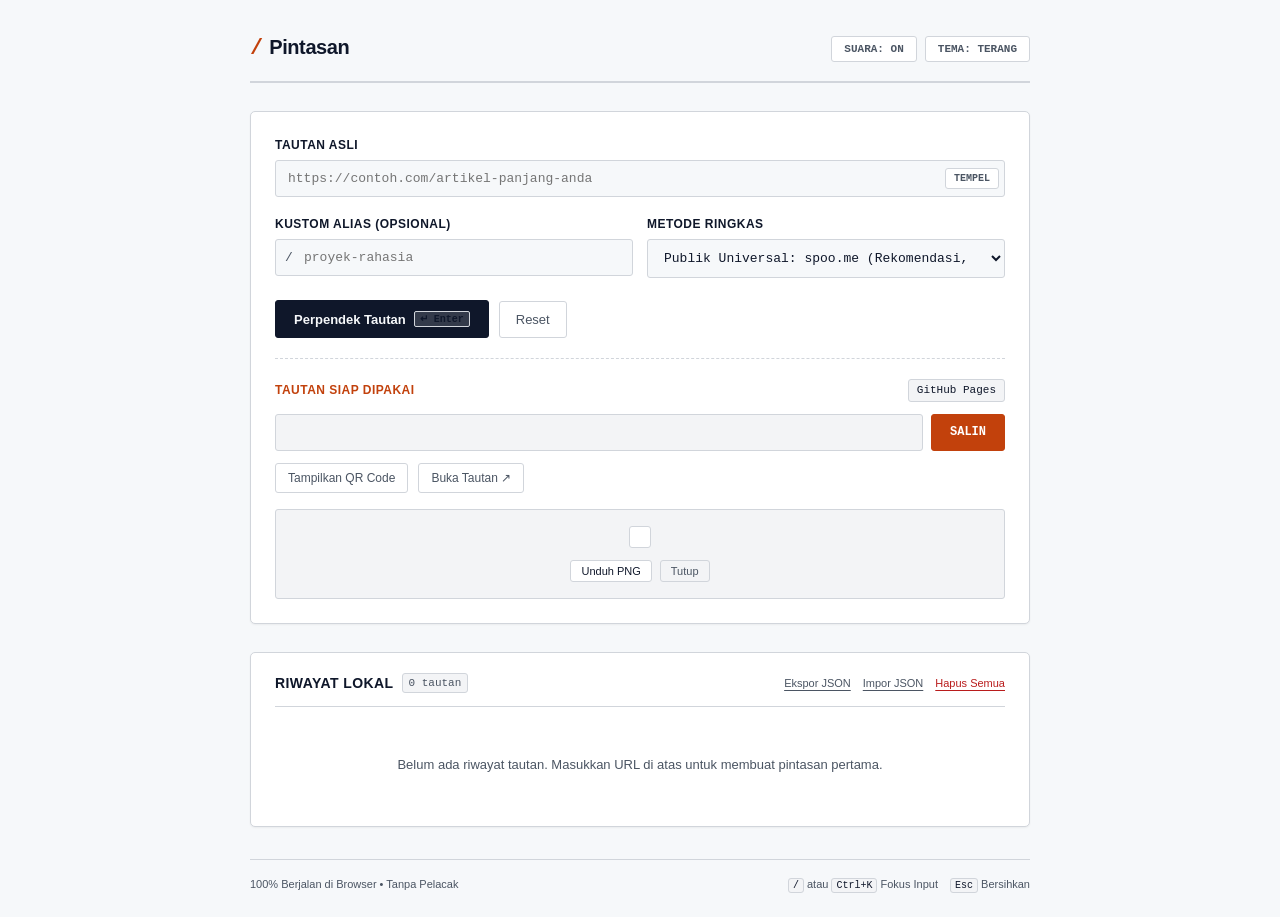
<file: index.html>
<!DOCTYPE html>
<html lang="id">
<head>
  <meta charset="UTF-8">
  <meta name="viewport" content="width=device-width, initial-scale=1.0">
  <title>Pintasan &mdash; Penyingkat Tautan</title>
  <link rel="stylesheet" href="style.css">
  <script>
    // Penanganan redirect instan bila tautan dibuka dengan parameter atau hash
    (function () {
      const hash = window.location.hash;
      const search = window.location.search;
      const params = new URLSearchParams(search);

      // Cek parameter ?go=, ?to=, atau ?url=
      const directParam = params.get('go') || params.get('to') || params.get('url');
      if (directParam) {
        try {
          let target = decodeURIComponent(directParam);
          if (!target.startsWith('http://') && !target.startsWith('https://')) {
            target = decodeURIComponent(atob(target));
          }
          if (target.startsWith('http://') || target.startsWith('https://')) {
            window.location.replace(target);
            return;
          }
        } catch (e) {}
      }

      // Cek hash yang mengandung query go (misal: #/custom-alias?go=<base64>)
      if (hash.includes('?go=') || hash.includes('&go=')) {
        try {
          const match = hash.match(/[?&]go=([^&]+)/);
          if (match && match[1]) {
            const target = decodeURIComponent(atob(decodeURIComponent(match[1])));
            if (target.startsWith('http://') || target.startsWith('https://')) {
              window.location.replace(target);
              return;
            }
          }
        } catch (e) {}
      }

      // Cek hash #go:<base64>
      if (hash.startsWith('#go:')) {
        try {
          const raw = hash.slice(4);
          const target = decodeURIComponent(atob(raw));
          if (target.startsWith('http://') || target.startsWith('https://')) {
            window.location.replace(target);
            return;
          }
        } catch (e) {}
      }

      // Cek slug lokal dari hash #/slug jika ada di storage pembuat
      if (hash.startsWith('#/')) {
        const cleanHash = hash.split('?')[0];
        const slug = cleanHash.slice(2).trim();
        if (slug) {
          try {
            const rawData = localStorage.getItem('pintasan_links_v1');
            if (rawData) {
              const list = JSON.parse(rawData);
              const found = list.find(item => item.slug && item.slug.toLowerCase() === slug.toLowerCase());
              if (found && found.originalUrl) {
                found.clicks = (found.clicks || 0) + 1;
                localStorage.setItem('pintasan_links_v1', JSON.stringify(list));
                window.location.replace(found.originalUrl);
                return;
              }
            }
          } catch (e) {}
        }
      }
    })();
  </script>
</head>
<body>
  <div class="app-layout">
    <header class="app-header">
      <div class="brand">
        <span class="brand-symbol">/</span>
        <h1 class="brand-title">Pintasan</h1>
      </div>
      <div class="header-actions">
        <button id="btn-sound" class="btn-tool" type="button" title="Efek Suara Tik (Aktif/Mati)" aria-label="Toggle suara">
          <span id="sound-indicator" class="tool-label">SUARA: ON</span>
        </button>
        <button id="btn-theme" class="btn-tool" type="button" title="Ganti Tema" aria-label="Ganti tema">
          <span id="theme-indicator" class="tool-label">TEMA</span>
        </button>
      </div>
    </header>

    <main class="app-main">
      <section class="tool-panel">
        <form id="shorten-form" class="shorten-form" autocomplete="off">
          <div class="field-block">
            <div class="field-header">
              <label for="url-input" class="field-label">Tautan Asli</label>
              <span id="domain-preview" class="domain-tag" hidden></span>
            </div>
            <div class="input-wrap">
              <input
                id="url-input"
                name="url"
                type="text"
                class="text-input"
                placeholder="https://contoh.com/artikel-panjang-anda"
                required
                spellcheck="false"
              >
              <button id="btn-paste" class="btn-action-inline" type="button" title="Tempel dari Clipboard">
                TEMPEL
              </button>
            </div>
          </div>

          <div class="form-row">
            <div class="field-block flex-1">
              <label for="custom-slug" class="field-label">Kustom Alias (Opsional)</label>
              <div class="input-wrap slug-wrap">
                <span class="slug-prefix">/</span>
                <input
                  id="custom-slug"
                  name="slug"
                  type="text"
                  class="text-input slug-input"
                  placeholder="proyek-rahasia"
                  pattern="[a-zA-Z0-9_-]+"
                  maxlength="40"
                  spellcheck="false"
                >
              </div>
            </div>

            <div class="field-block flex-1">
              <label for="engine-select" class="field-label">Metode Ringkas</label>
              <select id="engine-select" class="select-input">
                <option value="spoo" selected>Publik Universal: spoo.me (Rekomendasi, Kustom Alias)</option>
                <option value="dagd">Publik Alternatif: da.gd</option>
                <option value="direct">GitHub Pages Mandiri (#go:base64)</option>
              </select>
            </div>
          </div>

          <div class="form-actions">
            <button id="btn-submit" type="submit" class="btn-primary">
              <span class="btn-text">Perpendek Tautan</span>
              <kbd class="btn-kbd">↵ Enter</kbd>
            </button>
            <button id="btn-clear" type="button" class="btn-secondary" title="Bersihkan input">
              Reset
            </button>
          </div>
        </form>

        <div id="result-box" class="result-box" hidden>
          <div class="result-header">
            <span class="result-title">Tautan Siap Dipakai</span>
            <span id="result-engine" class="engine-badge">GitHub Pages</span>
          </div>

          <div class="result-display">
            <input id="result-url" type="text" class="result-input" readonly>
            <button id="btn-copy-result" type="button" class="btn-copy">
              SALIN
            </button>
          </div>

          <div class="result-options">
            <button id="btn-show-qr" type="button" class="btn-opt">
              Tampilkan QR Code
            </button>
            <a id="btn-visit-result" href="#" target="_blank" rel="noopener noreferrer" class="btn-opt">
              Buka Tautan ↗
            </a>
          </div>

          <div id="qr-container" class="qr-panel" hidden>
            <div class="qr-canvas-wrap">
              <div id="qr-code-box"></div>
            </div>
            <div class="qr-actions">
              <button id="btn-download-qr" type="button" class="btn-sm">Unduh PNG</button>
              <button id="btn-close-qr" type="button" class="btn-sm btn-ghost">Tutup</button>
            </div>
          </div>
        </div>
      </section>

      <section class="history-panel">
        <div class="panel-bar">
          <div class="bar-info">
            <h2 class="panel-heading">Riwayat Lokal</h2>
            <span id="history-count" class="counter-tag">0 tautan</span>
          </div>
          <div class="bar-actions">
            <button id="btn-export" type="button" class="btn-link" title="Simpan data ke file JSON">Ekspor JSON</button>
            <label class="btn-link file-label" title="Muat data dari file JSON">
              Impor JSON
              <input id="input-import" type="file" accept=".json" hidden>
            </label>
            <button id="btn-clear-history" type="button" class="btn-link danger" title="Hapus semua riwayat">Hapus Semua</button>
          </div>
        </div>

        <div id="history-empty" class="empty-state">
          <p class="empty-msg">Belum ada riwayat tautan. Masukkan URL di atas untuk membuat pintasan pertama.</p>
        </div>

        <div id="history-table-wrap" class="table-wrap" hidden>
          <table class="data-table">
            <thead>
              <tr>
                <th scope="col" style="width: 32%;">Tautan Pendek</th>
                <th scope="col" style="width: 40%;">Tujuan Asli</th>
                <th scope="col" style="width: 12%;">Klik</th>
                <th scope="col" style="width: 16%;">Aksi</th>
              </tr>
            </thead>
            <tbody id="history-tbody"></tbody>
          </table>
        </div>
      </section>
    </main>

    <footer class="app-footer">
      <div class="footer-left">
        <span class="footer-status">100% Berjalan di Browser &bull; Tanpa Pelacak</span>
      </div>
      <div class="footer-shortcuts">
        <span class="shortcut-item"><kbd>/</kbd> atau <kbd>Ctrl+K</kbd> Fokus Input</span>
        <span class="shortcut-item"><kbd>Esc</kbd> Bersihkan</span>
      </div>
    </footer>
  </div>

  <div id="toast" class="toast" role="status" aria-live="polite" hidden></div>

  <script src="qrcode.min.js"></script>
  <script src="app.js"></script>
</body>
</html>
</file>
<file: style.css>
/* Pintasan - Utilitarian URL Shortener Stylesheet */
:root {
  --bg: #f6f8fa;
  --surface: #ffffff;
  --surface-alt: #f3f4f6;
  --border: #d1d5db;
  --border-focus: #111827;
  --text: #0f172a;
  --text-muted: #4b5563;
  --accent: #c2410c;
  --accent-hover: #9a3412;
  --accent-text: #ffffff;
  --danger: #b91c1c;
  --danger-hover: #991b1b;
  --radius-sm: 3px;
  --radius-md: 5px;
  --font-sans: -apple-system, BlinkMacSystemFont, "Segoe UI", Roboto, "Helvetica Neue", sans-serif;
  --font-mono: "JetBrains Mono", "SFMono-Regular", Consolas, "Liberation Mono", Menlo, monospace;
  --shadow-subtle: 0 1px 2px 0 rgba(0, 0, 0, 0.05);
}

[data-theme="dark"] {
  --bg: #090d16;
  --surface: #111827;
  --surface-alt: #1f2937;
  --border: #374151;
  --border-focus: #f3f4f6;
  --text: #f1f5f9;
  --text-muted: #94a3b8;
  --accent: #ea580c;
  --accent-hover: #f97316;
  --accent-text: #ffffff;
  --danger: #ef4444;
  --danger-hover: #dc2626;
  --shadow-subtle: 0 1px 3px 0 rgba(0, 0, 0, 0.4);
}

*, *::before, *::after {
  box-sizing: border-box;
  margin: 0;
  padding: 0;
}

body {
  font-family: var(--font-sans);
  background-color: var(--bg);
  color: var(--text);
  line-height: 1.5;
  font-size: 14px;
  -webkit-font-smoothing: antialiased;
}

.app-layout {
  max-width: 820px;
  margin: 0 auto;
  min-height: 100vh;
  display: flex;
  flex-direction: column;
  padding: 32px 20px 24px;
}

/* Header */
.app-header {
  display: flex;
  justify-content: space-between;
  align-items: center;
  border-bottom: 2px solid var(--border);
  padding-bottom: 16px;
  margin-bottom: 28px;
}

.brand {
  display: flex;
  align-items: baseline;
  gap: 6px;
}

.brand-symbol {
  font-family: var(--font-mono);
  font-size: 22px;
  font-weight: 700;
  color: var(--accent);
}

.brand-title {
  font-size: 20px;
  font-weight: 700;
  letter-spacing: -0.02em;
}

.header-actions {
  display: flex;
  gap: 8px;
}

.btn-tool {
  background: var(--surface);
  border: 1px solid var(--border);
  padding: 6px 12px;
  border-radius: var(--radius-sm);
  font-family: var(--font-mono);
  font-size: 11px;
  font-weight: 600;
  color: var(--text-muted);
  cursor: pointer;
  transition: all 0.15s ease;
}

.btn-tool:hover {
  color: var(--text);
  border-color: var(--border-focus);
}

/* Main panels */
.app-main {
  flex: 1;
  display: flex;
  flex-direction: column;
  gap: 28px;
}

.tool-panel {
  background: var(--surface);
  border: 1px solid var(--border);
  border-radius: var(--radius-md);
  padding: 24px;
  box-shadow: var(--shadow-subtle);
}

.shorten-form {
  display: flex;
  flex-direction: column;
  gap: 18px;
}

.field-block {
  display: flex;
  flex-direction: column;
  gap: 6px;
}

.flex-1 {
  flex: 1;
}

.field-header {
  display: flex;
  justify-content: space-between;
  align-items: center;
}

.field-label {
  font-size: 12px;
  font-weight: 600;
  color: var(--text);
  text-transform: uppercase;
  letter-spacing: 0.04em;
}

.domain-tag {
  font-family: var(--font-mono);
  font-size: 11px;
  color: var(--accent);
  background: var(--surface-alt);
  padding: 2px 6px;
  border-radius: var(--radius-sm);
  border: 1px solid var(--border);
}

.input-wrap {
  position: relative;
  display: flex;
  align-items: center;
}

.text-input, .select-input {
  width: 100%;
  padding: 10px 12px;
  font-family: var(--font-mono);
  font-size: 13px;
  background: var(--bg);
  border: 1px solid var(--border);
  border-radius: var(--radius-sm);
  color: var(--text);
  outline: none;
  transition: border-color 0.15s;
}

.text-input:focus, .select-input:focus {
  border-color: var(--border-focus);
  background: var(--surface);
}

.btn-action-inline {
  position: absolute;
  right: 6px;
  background: var(--surface);
  border: 1px solid var(--border);
  border-radius: var(--radius-sm);
  padding: 4px 8px;
  font-family: var(--font-mono);
  font-size: 10px;
  font-weight: 600;
  color: var(--text-muted);
  cursor: pointer;
}

.btn-action-inline:hover {
  color: var(--text);
  border-color: var(--border-focus);
}

.form-row {
  display: flex;
  gap: 14px;
}

@media (max-width: 600px) {
  .form-row {
    flex-direction: column;
  }
}

.slug-wrap {
  position: relative;
}

.slug-prefix {
  position: absolute;
  left: 10px;
  font-family: var(--font-mono);
  font-size: 13px;
  color: var(--text-muted);
  pointer-events: none;
}

.slug-input {
  padding-left: 28px;
}

.form-actions {
  display: flex;
  gap: 10px;
  align-items: center;
  margin-top: 4px;
}

.btn-primary {
  background: var(--text);
  color: var(--bg);
  border: 1px solid var(--text);
  padding: 10px 18px;
  border-radius: var(--radius-sm);
  font-family: var(--font-sans);
  font-size: 13px;
  font-weight: 600;
  display: inline-flex;
  align-items: center;
  gap: 8px;
  cursor: pointer;
  transition: opacity 0.15s ease;
}

.btn-primary:hover {
  opacity: 0.9;
}

.btn-kbd {
  font-family: var(--font-mono);
  font-size: 10px;
  background: rgba(255, 255, 255, 0.15);
  padding: 1px 5px;
  border-radius: 2px;
}

[data-theme="dark"] .btn-kbd {
  background: rgba(0, 0, 0, 0.3);
}

.btn-secondary {
  background: transparent;
  color: var(--text-muted);
  border: 1px solid var(--border);
  padding: 10px 16px;
  border-radius: var(--radius-sm);
  font-size: 13px;
  font-weight: 500;
  cursor: pointer;
}

.btn-secondary:hover {
  color: var(--text);
  border-color: var(--border-focus);
}

/* Result box */
.result-box {
  margin-top: 20px;
  padding-top: 20px;
  border-top: 1px dashed var(--border);
  display: flex;
  flex-direction: column;
  gap: 12px;
}

.result-header {
  display: flex;
  justify-content: space-between;
  align-items: center;
}

.result-title {
  font-size: 12px;
  font-weight: 700;
  text-transform: uppercase;
  letter-spacing: 0.04em;
  color: var(--accent);
}

.engine-badge {
  font-family: var(--font-mono);
  font-size: 11px;
  padding: 2px 8px;
  border-radius: var(--radius-sm);
  background: var(--surface-alt);
  border: 1px solid var(--border);
}

.result-display {
  display: flex;
  gap: 8px;
}

.result-input {
  flex: 1;
  padding: 10px 12px;
  font-family: var(--font-mono);
  font-size: 13px;
  font-weight: 600;
  background: var(--surface-alt);
  border: 1px solid var(--border);
  border-radius: var(--radius-sm);
  color: var(--text);
  outline: none;
}

.btn-copy {
  background: var(--accent);
  color: var(--accent-text);
  border: 1px solid var(--accent);
  padding: 0 18px;
  border-radius: var(--radius-sm);
  font-family: var(--font-mono);
  font-size: 12px;
  font-weight: 700;
  cursor: pointer;
  transition: background 0.15s ease;
}

.btn-copy:hover {
  background: var(--accent-hover);
}

.result-options {
  display: flex;
  gap: 10px;
}

.btn-opt {
  font-size: 12px;
  color: var(--text-muted);
  text-decoration: none;
  background: transparent;
  border: 1px solid var(--border);
  padding: 5px 12px;
  border-radius: var(--radius-sm);
  cursor: pointer;
}

.btn-opt:hover {
  color: var(--text);
  border-color: var(--border-focus);
}

.qr-panel {
  display: flex;
  flex-direction: column;
  align-items: center;
  gap: 12px;
  padding: 16px;
  background: var(--surface-alt);
  border: 1px solid var(--border);
  border-radius: var(--radius-sm);
  margin-top: 4px;
}

.qr-canvas-wrap {
  background: #ffffff;
  padding: 10px;
  border: 1px solid var(--border);
  border-radius: var(--radius-sm);
}

.qr-actions {
  display: flex;
  gap: 8px;
}

.btn-sm {
  font-size: 11px;
  padding: 4px 10px;
  border: 1px solid var(--border);
  border-radius: var(--radius-sm);
  background: var(--surface);
  color: var(--text);
  cursor: pointer;
}

.btn-sm.btn-ghost {
  background: transparent;
  color: var(--text-muted);
}

/* History panel */
.history-panel {
  background: var(--surface);
  border: 1px solid var(--border);
  border-radius: var(--radius-md);
  padding: 20px 24px;
  box-shadow: var(--shadow-subtle);
}

.panel-bar {
  display: flex;
  justify-content: space-between;
  align-items: center;
  margin-bottom: 16px;
  padding-bottom: 12px;
  border-bottom: 1px solid var(--border);
}

.bar-info {
  display: flex;
  align-items: center;
  gap: 8px;
}

.panel-heading {
  font-size: 14px;
  font-weight: 700;
  text-transform: uppercase;
  letter-spacing: 0.03em;
}

.counter-tag {
  font-family: var(--font-mono);
  font-size: 11px;
  color: var(--text-muted);
  background: var(--surface-alt);
  padding: 1px 6px;
  border-radius: var(--radius-sm);
  border: 1px solid var(--border);
}

.bar-actions {
  display: flex;
  gap: 12px;
  align-items: center;
}

.btn-link {
  font-size: 11px;
  background: none;
  border: none;
  color: var(--text-muted);
  cursor: pointer;
  text-decoration: underline;
  text-underline-offset: 3px;
  padding: 0;
}

.btn-link:hover {
  color: var(--text);
}

.btn-link.danger {
  color: var(--danger);
}

.btn-link.danger:hover {
  color: var(--danger-hover);
}

.file-label {
  display: inline-block;
  cursor: pointer;
}

.empty-state {
  padding: 32px 16px;
  text-align: center;
}

.empty-msg {
  color: var(--text-muted);
  font-size: 13px;
}

/* Data table */
.table-wrap {
  overflow-x: auto;
}

.data-table {
  width: 100%;
  border-collapse: collapse;
  font-size: 12px;
}

.data-table th {
  text-align: left;
  padding: 8px 10px;
  font-size: 11px;
  font-weight: 600;
  color: var(--text-muted);
  text-transform: uppercase;
  border-bottom: 1px solid var(--border);
}

.data-table td {
  padding: 10px;
  border-bottom: 1px solid var(--border);
  vertical-align: middle;
}

.data-table tr:last-child td {
  border-bottom: none;
}

.cell-short-link {
  font-family: var(--font-mono);
  font-weight: 600;
  color: var(--accent);
  text-decoration: none;
  display: inline-block;
  max-width: 220px;
  overflow: hidden;
  text-overflow: ellipsis;
  white-space: nowrap;
}

.cell-short-link:hover {
  text-decoration: underline;
}

.cell-orig {
  max-width: 260px;
  overflow: hidden;
  text-overflow: ellipsis;
  white-space: nowrap;
  color: var(--text-muted);
  font-family: var(--font-mono);
  font-size: 11px;
}

.cell-clicks {
  font-family: var(--font-mono);
  font-weight: 600;
}

.table-row-actions {
  display: flex;
  gap: 6px;
}

.btn-action-xs {
  font-family: var(--font-mono);
  font-size: 10px;
  padding: 3px 6px;
  background: var(--surface-alt);
  border: 1px solid var(--border);
  border-radius: var(--radius-sm);
  color: var(--text);
  cursor: pointer;
}

.btn-action-xs:hover {
  border-color: var(--border-focus);
}

.btn-action-xs.danger:hover {
  background: var(--danger);
  color: #ffffff;
  border-color: var(--danger);
}

/* Footer */
.app-footer {
  margin-top: 32px;
  padding-top: 16px;
  border-top: 1px solid var(--border);
  display: flex;
  justify-content: space-between;
  align-items: center;
  font-size: 11px;
  color: var(--text-muted);
}

@media (max-width: 600px) {
  .app-footer {
    flex-direction: column;
    gap: 8px;
    align-items: flex-start;
  }
}

.footer-shortcuts {
  display: flex;
  gap: 12px;
}

kbd {
  font-family: var(--font-mono);
  background: var(--surface-alt);
  border: 1px solid var(--border);
  border-radius: var(--radius-sm);
  padding: 1px 4px;
  font-size: 10px;
  color: var(--text);
}

/* Toast */
.toast {
  position: fixed;
  bottom: 24px;
  right: 24px;
  background: var(--text);
  color: var(--bg);
  padding: 10px 16px;
  border-radius: var(--radius-sm);
  font-family: var(--font-mono);
  font-size: 12px;
  font-weight: 600;
  box-shadow: 0 4px 12px rgba(0, 0, 0, 0.15);
  z-index: 1000;
  animation: toastIn 0.15s ease-out;
}

@keyframes toastIn {
  from { opacity: 0; transform: translateY(6px); }
  to { opacity: 1; transform: translateY(0); }
}
</file>
